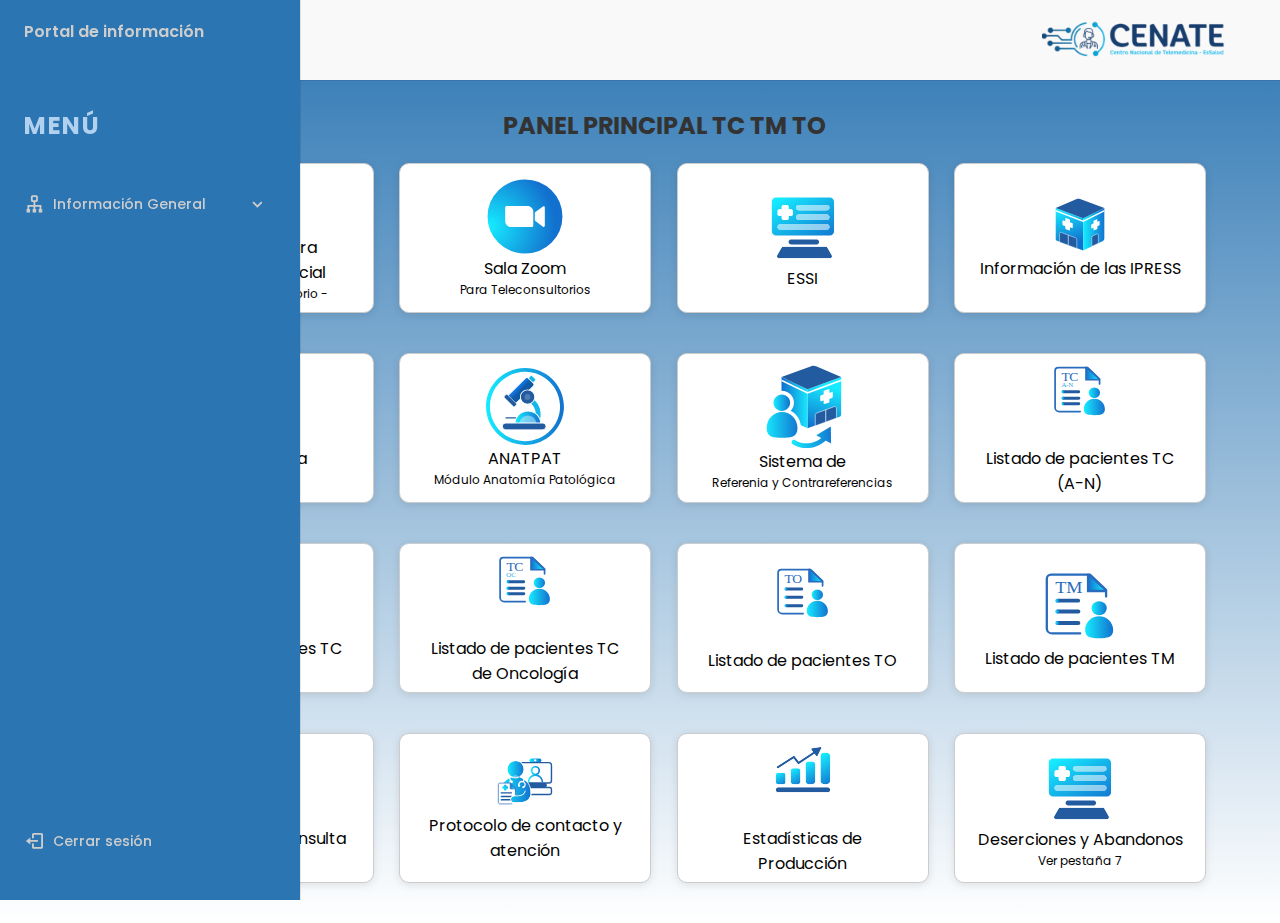
<file: index.html>
<html lang="es">
  <head>
    <meta charset="UTF-8" />
    <meta http-equiv="X-UA-Compatible" content="IE=edge" />
    <meta name="viewport" content="width=device-width, initial-scale=1.0" />
    <title>Portal Web CENATE</title>
    <link rel="stylesheet" href="./assets/styles/style.css" />
    <link
      rel="stylesheet"
      href="https://cdn.jsdelivr.net/npm/boxicons@latest/css/boxicons.min.css"
    />

    <meta name="description" content="Descripción de la página para SEO" />
    <meta property="og:title" content="Título para redes sociales" />
    <meta property="og:description" content="Descripción para redes sociales" />
    <meta property="og:image" content="URL de la imagen para redes sociales" />
  </head>
  <body>
    <!--HEADER-->
    <header class="header">
      <div class="header__container">
        <img
          src="./assets/img/Web Development Logo.png"
          class="header__img__rectangle"
        />
        <div class="header__toggle">
          <i class="bx bx-menu" id="header-toggle"></i>
        </div>
      </div>
    </header>
    <!--NAV-->
    <div class="nav" id="navbar">
      <nav class="nav__container">
        <div>
          <a href="#" class="nav__link nav__logo">
            <span class="nav__logo-name"> Portal de información </span>
          </a>
          <div class="nav__list">
            <!-- PERFIL DE USUARIO QUE POR AHORA NO SE USARÁ
            <div class="nav__items">
              <h1 class="nav__subtitle">Profile</h1>
              <a href="#" class="nav__link active">
                <i class="bx bx-home nav__icon"></i>
                <span class="nav__name">Inicio</span>
              </a>
              <div class="nav__dropdown">
                <a href="#" class="nav__link">
                  <i class="bx bx-user nav__icon"></i>
                  <span class="nav__name">Perfil</span>
                  <i
                    class="bx bx-chevron-down nav__icon nav__dropdown-icon"
                  ></i>
                </a>
                <div class="nav__dropdown-collapse">
                  <div class="nav__dropdown-content">
                    <a href="#" class="nav__dropdown-item">Contraseñas</a>
                    <a href="#" class="nav__dropdown-item">Correo</a>
                    <a href="#" class="nav__dropdown-item">Cuentas</a>
                  </div>
                </div>
              </div>
              <a href="#" class="nav__link">
                <i class="bx bx-mail-send nav__icon"></i>
                <span class="nav__name">Correos</span>
              </a>
            </div>

      -->

            <div class="nav__items">
              <h3 class="nav__subtitle_menu">Menú</h3>

              <div class="nav__dropdown">
                <a href="#main-content" class="nav__link">
                  <!--Por defecto cuando se pulsa sobre Informacion General mostrar la pagina de Panel Principal TC TM y TO, por ahora estara asi luego se cambiara-->

                  <i class="bx bx-sitemap nav__icon"></i>
                  <span class="nav__name">Información General</span>
                  <i
                    class="bx bx-chevron-down nav__icon nav__dropdown-icon"
                  ></i>
                </a>
                <div class="nav__dropdown-collapse">
                  <div class="nav__dropdown-content">
                    <a href="#main-content" class="nav__dropdown-item"
                      >Panel Principal TC TM TO</a
                    >
                    <a href="#librarytad-content" class="nav__dropdown-item"
                      >Panel Principal TAD</a
                    >

                    <a href="teledot.html" class="nav__dropdown-item" id="teledot-link">
                      Teledot
                    </a>
                    
                    <script>
                      document.getElementById('teledot-link').addEventListener('click', function(event) {
                        event.preventDefault();  // Prevenir la acción por defecto
                        window.open('teledot.html', '_blank');  // Abrir la página en una nueva pestaña
                      });
                    </script>
                    

                    <div class="nav__dropdown-item dropdown1">
                      <span class="dropdown-toggle dropdown-toggle1"
                        >Biblioteca Médica</span
                      >
                      <ul class="sub-menu sub-menu1">
                        <li>
                          <a href="#subsection1" class="nav__dropdown-item1"
                            >Recursos en Medicina</a
                          >
                        </li>

                        <li>
                          <a href="#subsection2" class="nav__dropdown-item1"
                            >Promoción de una buena prescripción</a
                          >
                        </li>

                        <li>
                          <a href="#subsection3" class="nav__dropdown-item1"
                            >Endocrinología</a
                          >
                        </li>

                        <li>
                          <a href="#subsection4" class="nav__dropdown-item1"
                            >Reumatología</a
                          >
                        </li>

                        <li>
                          <a href="#subsection5" class="nav__dropdown-item1"
                            >Urología</a
                          >
                        </li>

                        <li>
                          <a href="#subsection6" class="nav__dropdown-item1"
                            >Cardiología</a
                          >
                        </li>
                      </ul>
                    </div>

                    <div class="nav__dropdown-item dropdown2">
                      <span class="dropdown-toggle dropdown-toggle2"
                        >Leyes y Normas</span
                      >
                      <ul class="sub-menu sub-menu2">
                        <li>
                          <a href="#subsection7" class="nav__dropdown-item2"
                            >Leyes</a
                          >
                        </li>

                        <li>
                          <a href="#subsection8" class="nav__dropdown-item2"
                            >Normas MINSA</a
                          >
                        </li>

                        <li>
                          <a href="#subsection9" class="nav__dropdown-item2"
                            >Normas EsSalud</a
                          >
                        </li>
                      </ul>
                    </div>


                  </div>
                </div>
              </div>

              <!-- PERFIL DE MENUS QUE POR AHORA NO SE USARÁ
              <a href="#" class="nav__link">
                <i class="bx bx-analyse nav__icon"></i>
                <span class="nav__name">Estadística</span>
              </a>
              <a href="#" class="nav__link">
                <i class="bx bx-heart nav__icon"></i>
                <span class="nav__name">Indicadores</span>
              </a>

              <a href="#" class="nav__link">
                <i class="bx bx-briefcase nav__icon"></i>
                <span class="nav__name">Normas legales</span>
              </a>

              <a href="#" class="nav__link">
                <i class="bx bx-star nav__icon"></i>
                <span class="nav__name">Mapa de procesos</span>
              </a>
              <a href="#" class="nav__link">
                <i class="bx bx-sitemap nav__icon"></i>
                <span class="nav__name">Organigrama</span>
              </a>
              <a href="#" class="nav__link">
                <i class="bx bx-user nav__icon"></i>
                <span class="nav__name">Directorio de personal</span>
              </a>
              <a href="#" class="nav__link">
                <i class="bx bx-analyse nav__icon"></i>
                <span class="nav__name">Reuniones</span>
              </a>

 -->
            </div>
          </div>
        </div>
        <a href="#" class="nav__link nav__logout">
          <i class="bx bx-log-out nav__icon"></i>
          <span class="nav__name">Cerrar sesión</span>
        </a>
      </nav>
    </div>

    <!--CONTENIDO-->
  <!--SECTION 1-->
    <main>
      <div class="main-panel" id="main-content">
        <h1 class="main-panel__title">PANEL PRINCIPAL TC TM TO</h1>
        <div class="main-panel__content">
          <div
            class="card"
            onclick="window.open('https://docs.google.com/spreadsheets/d/12snfDNG_zV4ThfDI2NDcW_paIi86cLJb1OQ1AJYuFpY/edit?gid=1261864205#gid=1261864205', '_blank');"
          >
            <img
              src="./assets/img/Iconos_Informacion para personal asistencial.svg"
              alt="Speech Atención "
              class="card-img"
              style="width: 80px; height: auto"
            />
            <span>Información para personal asistencial</span>
            <span style="font-size: 12px"
              >Horario - Teleconsultorio - Ubicación</span
            >
          </div>


          <div
          class="card"
          onclick="window.open('https://us02web.zoom.us/j/81483580541?pwd=9JHZ44eQKPv11MuTATtuyw9jDf9uJ7.1', '_blank');"
        >
          <img
            src="./assets/img/Zoom.svg"
            alt="Speech Atención "
            class="card-img"
            style="width: 80px; height: auto"
          />
          <span>Sala Zoom</span>
          <span style="font-size: 12px"
            >Para Teleconsultorios</span
          >
           <!-- Indicador de nuevo 
             <span class="new-badge">Nuevo</span> -->
          </div>

          <div
            class="card"
            onclick="window.open('http://10.56.1.158/sgss/servlet/hmain', '_blank');"
          >
            <img
              src="./assets/img/Iconos_ESSI.svg"
              alt="Speech Atención "
              class="card-img"
              style="width: 80px; height: auto"
            />
            <span>ESSI</span>
          </div>
          <div
            class="card"
            onclick="window.open('https://docs.google.com/spreadsheets/d/1xYQfmu70tIV5QhhDEPDs26nC8GSRW6H9sPsgXMS6pW8/edit?usp=sharing', '_blank');"
          >
            <img
              src="./assets/img/Iconos_Informacion de las IPRESS.svg"
              alt="Lineamientos Básicos"
              class="card-img"
              style="width: 60px; height: auto"
            />
            <span>Información de las IPRESS</span>
          </div>

          <div
            class="card"
            onclick="window.open('http://10.0.89.139:8089/telemedicina/', '_blank');"
          >
            <img
              src="./assets/img/Iconos_Mesa de ayuda.svg"
              alt="Mesa de Ayuda"
              class="card-img"
              style="width: 60px; height: auto"
            />
            <span>Mesa de Ayuda</span>
          </div>

          <div
          class="card"
          onclick="window.open('http://anatpat.essalud/ANATPAT/', '_blank');"
        >
          <img
            src="./assets/img/Anatomia patologica.svg"
            alt="Speech Atención "
            class="card-img"
            style="width: 80px; height: auto"
          />
          <span>ANATPAT</span>
          <span style="font-size: 12px"
            >Módulo Anatomía Patológica</span
          >
           <!-- Indicador de nuevo 
             <span class="new-badge">Nuevo</span> -->
          </div>

          <div
          class="card"
          onclick="window.open('http://oasprod.essalud.gob.pe:7777/Referencia/servlet/Index', '_blank');"
        >
          <img
            src="./assets/img/Referencia.svg"
            alt="Speech Atención "
            class="card-img"
            style="width: 80px; height: auto"
          />
          <span>Sistema de </span>
          <span style="font-size: 12px"
            >Referenia y Contrareferencias</span
          >
           <!-- Indicador de nuevo 
             <span class="new-badge">Nuevo</span> -->
          </div>

          <div
            class="card"
            onclick="window.open('https://docs.google.com/spreadsheets/d/1FQPw2nPaRM74CXLOZ1nvFQR08qXQS8rwccPIRlHPCZ4/edit?gid=1416608776#gid=1416608776', '_blank');"
          >
            <img
              src="./assets/img/Iconos_listado de pacientes TC A-N.svg"
              alt="Speech Atención "
              class="card-img"
              style="width: 60px; height: auto"
            />
            <span
              ><br />
              Listado de pacientes TC (A-N)</span
            >
          </div>

          <div
            class="card"
            onclick="window.open('https://docs.google.com/spreadsheets/d/1xB78sklAHAC1wi0-0F5v9xnIBVAUxfdjaHPzEV-anEE/edit?gid=2014624632#gid=2014624632', '_blank');"
          >
            <img
              src="./assets/img/Iconos_listado de pacientes TC O-Z.svg"
              alt="Speech Atención "
              class="card-img"
              style="width: 60px; height: auto"
            />
            <span
              ><br />
              Listado de pacientes TC (O-Z)</span
            >
          </div>

          <div
            class="card"
            onclick="window.open('https://docs.google.com/spreadsheets/d/1T-i46PdoDImBYTev5C9Lbg2M8T-D-Hkw0fVaOXH-3oI/edit?pli=1&gid=1004858258#gid=1004858258', '_blank');"
          >
            <img
              src="./assets/img/Iconos_listado de pacientes TC de Oncolog¡a.svg"
              alt="Speech Atención "
              class="card-img"
              style="width: 60px; height: auto"
            />
            <span
              ><br />
              Listado de pacientes TC de Oncología</span
            >
          </div>

          <div
            class="card"
            onclick="window.open('https://docs.google.com/spreadsheets/d/1kxaynWjZ8sqWDEhYTsn4G054AA3pX2-gkg-EY8MljS0/edit?gid=814128024#gid=814128024', '_blank');"
          >
            <img
              src="./assets/img/Iconos_listado de pacientes TO.svg"
              alt="Speech Atención "
              class="card-img"
              style="width: 60px; height: auto"
            />
            <span
              ><br />
              Listado de pacientes TO</span
            >
          </div>

          <div
            class="card"
            onclick="window.open('https://docs.google.com/spreadsheets/d/1NPti10knKUkohXwIJVTTE8OV3xQK6Zeh-cj2yBTN200/edit?gid=633431742#gid=633431742', '_blank');"
          >
            <img
              src="./assets/img/Iconos_listado de pacientes TM.svg"
              alt="Speech Atención "
              class="card-img"
              style="width: 80px; height: auto"
            />
            <span>Listado de pacientes TM</span>
          
          </div>

          <div
            class="card"
            onclick="window.open('https://docs.google.com/spreadsheets/d/1MZwCPfmuW_-f0FHEaOKwdfwYwxz57WxjMz2dnYnmqno/edit?usp=sharing', '_blank');"
          >
            <img
              src="./assets/img/Iconos_Imagenes - teleconsulta.svg"
              alt="Imagenes - Teleconsulta"
              class="card-img"
              style="width: 60px; height: auto"
            />
            <span>Imagenes - Teleconsulta</span>
          </div>

          <!-- 
            <div class="card" onclick="window.location.href='#';">
              <img src="./assets/img/icon-Teleconsultoria.png" alt="Teleconsulta" class="card-img">
                <span>Teleconsultoria</span>
            </div>
            
        <div class="flex-break"></div>

        
        -->

          <div
            class="card"
            onclick="window.open('https://docs.google.com/spreadsheets/d/1G62LZNvjvhtODJfzvve4kP6ulwiQAORI/edit?usp=sharing&ouid=100131508450278586704&rtpof=true&sd=true', '_blank');"
          >
            <img
              src="./assets/img/Iconos_Protocolo de contacto y atencion.svg"
              alt="Imagenes - Teleconsulta"
              class="card-img"
              style="width: 60px; height: auto"
            />
            <span>Protocolo de contacto y atención</span>
          </div>


          <!--
          onclick="window.open('https://app.powerbi.com/view?r=eyJrIjoiM2QyNmNhODItNjc0Ny00MmFmLWE0YjMtOGQyOTEzMjMyZjE2IiwidCI6IjM0ZjMyNDE5LTFjMDUtNDc1Ni04OTZlLTQ1ZDYzMzcyNjU5YiIsImMiOjR9', '_blank');"
          -->

          <div
            class="card"

            onclick="window.open('https://app.powerbi.com/view?r=eyJrIjoiODA1OTUyOGItMTE4Zi00MTdiLWI4MjItMzlmYmY0OThhOGNhIiwidCI6IjM0ZjMyNDE5LTFjMDUtNDc1Ni04OTZlLTQ1ZDYzMzcyNjU5YiIsImMiOjR9', '_blank');"
            >
            <img
              src="./assets/img/Iconos_Estadisticas de produccion.svg"
              alt="Speech Atención "
              class="card-img"
              style="width: 60px; height: auto"
            />
            <span
              ><br />
              Estadísticas de Producción</span
            >




             <!-- Indicador de nuevo -->
             <span class="new-badge">Nuevo</span> 
          </div>

           <!-- Estadísticas de Abandonos -->
           <div
           class="card"
           onclick="window.open('https://app.powerbi.com/view?r=eyJrIjoiZjliMGM4NWYtMmYwOS00NjQ3LWFlNDctMDdhMGVjZDc4YjVlIiwidCI6IjM0ZjMyNDE5LTFjMDUtNDc1Ni04OTZlLTQ1ZDYzMzcyNjU5YiIsImMiOjR9', '_blank');"
         >
           <img
             src="./assets/img/Iconos_ESSI.svg"
             alt="Speech Atención "
             class="card-img"
             style="width: 80px; height: auto"
           />
           <span>Deserciones y Abandonos</span>
           <span style="font-size: 12px">Ver pestaña 7</span>
           <!-- Indicador de nuevo -->
           <span class="new-badge">Nuevo</span>
         </div>
         

        </div>

        
      </div>
  <!--SECTION 2-->
      <div class="main-panel" id="librarytad-content" style="display: none">
        <h1 class="main-panel__title">PANEL PRINCIPAL TAD</h1>
        <div class="main-panel__content">
          <!-- Aquí van los botones de la biblioteca -->

          <div
            class="card"
            onclick="window.open('https://docs.google.com/spreadsheets/d/12snfDNG_zV4ThfDI2NDcW_paIi86cLJb1OQ1AJYuFpY/edit?gid=793847780#gid=793847780', '_blank');"
          >
            <img
              src="./assets/img/Iconos_ESSI.svg"
              alt="Speech Atención "
              class="card-img"
              style="width: 80px; height: auto"
            />
            <span>Información para personal asistencial</span>
            <span style="font-size: 12px"
              >Horario - Teleconsultorio - Ubicación</span
            >
          </div>

          <div
            class="card"
            onclick="window.open('http://10.56.1.158/sgss/servlet/hmain', '_blank');"
          >
            <img
              src="./assets/img/Iconos_ESSI.svg"
              alt="Speech Atención "
              class="card-img"
              style="width: 80px; height: auto"
            />
            <span>ESSI</span>
          </div>

          <div
            class="card"
            onclick="window.open('http://172.20.0.118:8080/distribucion/', '_blank');"
          >
            <img
              src="./assets/img/Iconos_ESSI.svg"
              alt="Speech Atención "
              class="card-img"
              style="width: 80px; height: auto"
            />
            <span>Sistema de Distribución</span>
          </div>

          <div
            class="card"
            onclick="window.open('http://10.0.89.139:8089/telemedicina/CENATE/pacs', '_blank');"
          >
            <img
              src="./assets/img/Iconos_ESSI.svg"
              alt="Speech Atención "
              class="card-img"
              style="width: 80px; height: auto"
            />
            <span>PACS</span>
          </div>

          <div
            class="card"
            onclick="window.open('http://10.56.1.158/sgss/servlet/hmain', '_blank');"
          >
            <img
              src="./assets/img/Iconos_ESSI.svg"
              alt="Speech Atención "
              class="card-img"
              style="width: 80px; height: auto"
            />
            <span>Protocolo Contacto y Atención</span>
          </div>

          <div
            class="card"
            onclick="window.open('https://app.powerbi.com/view?r=eyJrIjoiMDViMzhmMmEtYTM1Yy00OTJlLTgzMjAtMTFkZmM2NzEyZjVjIiwidCI6IjM0ZjMyNDE5LTFjMDUtNDc1Ni04OTZlLTQ1ZDYzMzcyNjU5YiIsImMiOjR9', '_blank');"
          >
            <img
              src="./assets/img/Iconos_Estadisticas de produccion.svg"
              alt="Speech Atención "
              class="card-img"
              style="width: 60px; height: auto"
            />
            <span
              ><br />
              Estadísticas de Producción</span
            >
          </div>
        </div>
      </div>

  <!--SECTION 3-->
      <div class="main-panel" id="subsection1" style="display: none">
        <h1 class="main-panel__title">Recursos en Medicina</h1>
        <div class="main-panel__content">
          <div
            class="card"
            onclick="window.open('https://medlineplus.gov', '_blank');"
          >
            <img
              src="./assets/img/m_logo_primary_25.png"
              alt="Speech Atención "
              class="card-img"
              style="width: 200px; height: auto"
            />
          </div>

          <div
            class="card"
            onclick="window.open('https://www.nih.gov/', '_blank');"
          >
            <img
              src="./assets/img/nih-logo-color.png"
              alt="Speech Atención "
              class="card-img"
              style="width: 250px; height: auto"
            />
          </div>

          <div
            class="card"
            onclick="window.open('https://www.cochranelibrary.com/', '_blank');"
          >
            <img
              src="./assets/img/Cochrane.webp"
              alt="Speech Atención "
              class="card-img"
              style="width: 150px; height: auto"
            />
          </div>

          <div
            class="card"
            onclick="window.open('https://cdc.gov/index.html', '_blank');"
          >
            <img
              src="./assets/img/CDC2.png"
              alt="Speech Atención "
              class="card-img"
              style="width: 260px; height: auto"
            />
          </div>

          <div
          class="card"
          onclick="window.open('https://ietsi.essalud.gob.pe/gpc-guias-de-practica-clinica/', '_blank');"
        >
          <img
            src="./assets/img/ietsi.png"
            alt="Speech Atención "
            class="card-img"
            style="width: 200px; height: auto"
          />
             <!-- Indicador de nuevo -->
             <span class="new-badge">Nuevo</span>
        </div>


        </div>
      </div>

      <!--SUBSECTION 2-->
      <div class="main-panel" id="subsection2" style="display: none">
        <h1 class="main-panel__title">Promoción de una buena prescripción</h1>
        <div class="main-panel__content">
          <div
            class="card"
            onclick="window.open('https://cdn.www.gob.pe/uploads/document/file/2906846/Ley%2029459.pdf?v=1647256236 ', '_blank');"
          >
            <img
              src="./assets/img/pdf.png"
              alt="Speech Atención "
              class="card-img"
              style="width: 50px; height: auto"
            />
            <span style="font-size: 13px"
              ><br />
              Ley N.° 29459 <br />
              Ley de los productos farmacéuticos, dispositivos médicos y
              productos sanitarios
            </span>
          </div>

          <div
            class="card"
            onclick="window.open('https://cdn.www.gob.pe/uploads/document/file/787932/RM_N_351-2020-MINSA_ADJ_DIRECTIVA_SANITARIA_N_105-MINSA-2020-DIGEMID.pdf?v=1591323070 ', '_blank');"
          >
            <img
              src="./assets/img/pdf.png"
              alt="Speech Atención "
              class="card-img"
              style="width: 50px; height: auto"
            />
            <span style="font-size: 13px"
              ><br />
              RM 351-2020-MINSA(Disposiciones y medidas para atención oportuna y
              segura con MED, PF y DM)
            </span>
          </div>

          <div
            class="card"
            onclick="window.open('https://www3.paho.org/hq/dmdocuments/2011/Seleccion-de-Medicamentos-Esenciales.pdf ', '_blank');"
          >
            <img
              src="./assets/img/pdf.png"
              alt="Speech Atención "
              class="card-img"
              style="width: 50px; height: auto"
            />
            <span style="font-size: 12px"
              ><br />
              Selección de Medicamentos Esenciales. Es una publicación de
              DIGEMID con OPS. Apartados 7, 8 y 9
            </span>
          </div>

          <div
            class="card"
            onclick="window.open('https://www.paho.org/es/documentos/guia-para-buena-prescripcion ', '_blank');"
          >
            <img
              src="./assets/img/pdf.png"
              alt="Speech Atención "
              class="card-img"
              style="width: 60px; height: auto"
            />
            <span style="font-size: 13px"
              ><br />
              Guía de la Buena Prescripción (Publicación de la OMS)
            </span>
          </div>

          <div
            class="card"
            onclick="window.open('https://cdn.www.gob.pe/uploads/document/file/391285/Manual_de_buenas_pr%C3%A1cticas_de_prescripci%C3%B3n20191017-26355-1b4weok.pdf?v=1571312504 ', '_blank');"
          >
            <img
              src="./assets/img/pdf.png"
              alt="Speech Atención "
              class="card-img"
              style="width: 50px; height: auto"
            />
            <span style="font-size: 13px"
              ><br />
              Manual de Buenas Prácticas de Prescripción
            </span>
          </div>
        </div>
      </div>

      <!--SUBSECTION 3-->
      <div class="main-panel" id="subsection3" style="display: none">
        <h1 class="main-panel__title">Endocrinología</h1>
        <div class="main-panel__content">
          <div
            class="card"
            onclick="window.open('https://bvs.minsa.gob.pe/local/MINSA/3466.pdf', '_blank');"
          >
            <img
              src="./assets/img/pdf.png"
              alt="Speech Atención "
              class="card-img"
              style="width: 50px; height: auto"
            />
            <span style="font-size: 13px"
              ><br />
              Guía de práctica clínica para el diagnóstico, tratamiento y
              control de la diabetes mellitus tipo 2 en el primer nivel de
              atención
            </span>
          </div>

          <div
            class="card"
            onclick="window.open('https://bvs.minsa.gob.pe/local/fi-admin/RM-115-2024-MINSA.pdf', '_blank');"
          >
            <img
              src="./assets/img/pdf.png"
              alt="Speech Atención "
              class="card-img"
              style="width: 50px; height: auto"
            />
            <span style="font-size: 13px"
              ><br />
              Guía de práctica clínica para el diagnóstico y tratamiento de la
              diabetes mellitus tipo 1 en niños, adolescentes adultos
            </span>
          </div>

          <div
            class="card"
            onclick="window.open('https://www.liebertpub.com/doi/pdfplus/10.1089/thy.2016.0229', '_blank');"
          >
            <img
              src="./assets/img/pdf.png"
              alt="Speech Atención "
              class="card-img"
              style="width: 50px; height: auto"
            />
            <span style="font-size: 13px"
              ><br />
              Guidelines for Diagnosis and Management of Hyperthyroidism and
              other causes of Thyrotoxicosis. American Thyroid Association
              (2016)
            </span>
          </div>

          <div
            class="card"
            onclick="window.open('https://www.liebertpub.com/doi/pdfplus/10.1089/thy.2015.0020', '_blank');"
          >
            <img
              src="./assets/img/pdf.png"
              alt="Speech Atención "
              class="card-img"
              style="width: 60px; height: auto"
            />
            <span style="font-size: 13px"
              ><br />
              Management Guidelines for Adult Patients with Thyroid Nodules and
              Differentiated Thyroid Cancer, American Thyroid Association (2015)
            </span>
          </div>

          <div
            class="card"
            onclick="window.open('https://www.liebertpub.com/doi/pdfplus/10.1089/thy.2016.0457', '_blank');"
          >
            <img
              src="./assets/img/pdf.png"
              alt="Speech Atención "
              class="card-img"
              style="width: 50px; height: auto"
            />
            <span style="font-size: 13px"
              ><br />
              Guidelines of the American Thyroid Association for the Diagnosis
              and Management of Thyroid Disease during Pregnancy and the
              Postpartum, American Thyroid Association (2017)
            </span>
          </div>

          <div
            class="card"
            onclick="window.open('https://gpc-peru.com/gpcmqo', '_blank');"
          >
            <img
              src="./assets/img/pdf.png"
              alt="Speech Atención "
              class="card-img"
              style="width: 60px; height: auto"
            />
            <span style="font-size: 13px"
              ><br />
              Guía práctica clínica: Para el manejo quirúrgico de la obesidad en
              adultos
            </span>
          </div>

          <div
            class="card"
            onclick="window.open('https://www.saedyn.es/wp-content/uploads/2024/02/Lipid-Management-in-Patients-with-Endocrine-Disorders-An-Endocrine-Society-Clinical-Practice-Guideline.pdf', '_blank');"
          >
            <img
              src="./assets/img/pdf.png"
              alt="Speech Atención "
              class="card-img"
              style="width: 60px; height: auto"
            />
            <span style="font-size: 13px"
              ><br />
              Lipid Management in Patients with Endocrine Disorders (2020)
            </span>
          </div>

          <div
            class="card"
            onclick="window.open('https://www.saedyn.es/wp-content/uploads/2024/02/Evaluation-and-Treatment-of-Hirsutism-in-Premenopausal-Women.-An-Endocrine-Society-Clinical-Practice-Guideline.pdf', '_blank');"
          >
            <img
              src="./assets/img/pdf.png"
              alt="Speech Atención "
              class="card-img"
              style="width: 50px; height: auto"
            />
            <span style="font-size: 13px"
              ><br />
              Evaluation and Treatment of Hirsutism in Premenopausal Women: An
              Endocrine Society Clinical Practice Guideline (2018)
            </span>
          </div>

          <div
            class="card"
            onclick="window.open('https://www.saedyn.es/wp-content/uploads/2024/02/Recommendations-From-the-2023-International-Evidence-based-Guideline-for-the-Assessment-and-Management-of-Polycystic-Ovary-Syndrome.pdf', '_blank');"
          >
            <img
              src="./assets/img/pdf.png"
              alt="Speech Atención "
              class="card-img"
              style="width: 50px; height: auto"
            />
            <span style="font-size: 13px"
              ><br />
              Recommendations from the 2023 international evidence-based
              guideline for the assessment and management of polycystic ovary
              syndrome (2023)
            </span>
          </div>
        </div>
      </div>

      <!--SUBSECTION 4-->
      <div class="main-panel" id="subsection4" style="display: none">
        <h1 class="main-panel__title">Reumatología</h1>
        <div class="main-panel__content">
          <div
            class="card"
            onclick="window.open('https://ietsi.essalud.gob.pe/wp-content/uploads/2018/06/GPC-OA_Version-extensa.pdf', '_blank');"
          >
            <img
              src="./assets/img/pdf.png"
              alt="Speech Atención "
              class="card-img"
              style="width: 60px; height: auto"
            />
            <span style="font-size: 10px"
              ><br />
              Guía de práctica clínica para el diagnóstico y manejo de pacientes
              con osteoartritis versión extensa
            </span>
          </div>

          <div
            class="card"
            onclick="window.open('https://www.essalud.gob.pe/ietsi/pdfs/guias/GPC_Osteoartritis_v_corta.pdf ', '_blank');"
          >
            <img
              src="./assets/img/pdf.png"
              alt="Speech Atención "
              class="card-img"
              style="width: 60px; height: auto"
            />
            <span style="font-size: 10px"
              ><br />
              Guía de práctica clínica para el diagnóstico y manejo de pacientes
              con osteoartritis versión corta
            </span>
          </div>

          <div
            class="card"
            onclick="window.open('https://cdn.www.gob.pe/uploads/document/file/2661695/RD%20267-GPC%20DXyTTO%20OSTEOPOROSIS.pdf.pdf', '_blank');"
          >
            <img
              src="./assets/img/pdf.png"
              alt="Speech Atención "
              class="card-img"
              style="width: 60px; height: auto"
            />
            <span style="font-size: 10px"
              ><br />
              Guía de práctica clínica para el diagnóstico y tratamiento de
              osteoporosis
            </span>
          </div>

          <div
            class="card"
            onclick="window.open('https://ietsi.essalud.gob.pe/wp-content/uploads/2019/12/GPC-AR_V.-Ext-Anexos.pdf', '_blank');"
          >
            <img
              src="./assets/img/pdf.png"
              alt="Speech Atención "
              class="card-img"
              style="width: 60px; height: auto"
            />
            <span style="font-size: 10px"
              ><br />
              Guía de práctica clínica para el diagnóstico y manejo inicial de
              artritis reumatoide
            </span>
          </div>

          <div
            class="card"
            onclick="window.open('https://www.ser.es/wp-content/uploads/2020/07/Guia-de-Practica-Clinica-para-el-Manejo-de-Pacientes-con-Gota-1.pdf', '_blank');"
          >
            <img
              src="./assets/img/pdf.png"
              alt="Speech Atención "
              class="card-img"
              style="width: 60px; height: auto"
            />
            <span style="font-size: 10px"
              ><br />
              Guía de práctica clínica para el manejo de pacientes con gota
            </span>
          </div>
        </div>
      </div>

      <!--SUBSECTION 5-->
      <div class="main-panel" id="subsection5" style="display: none">
        <h1 class="main-panel__title">Urología</h1>
        <div class="main-panel__content">
          <div
            class="card"
            onclick="window.open('https://www.auanet.org/guidelines-and-quality/guidelines/benign-prostatic-hyperplasia-(bph)-guideline', '_blank');"
          >
            <img
              src="./assets/img/AUA.svg"
              alt="Speech Atención "
              class="card-img"
              style="width: 100px; height: auto"
            />
            <span style="font-size: 10px"
              ><br />
              Manejo de los síntomas del tracto urinario inferior atribuidos a
              la hiperplasia prostática benigna
            </span>
          </div>

          <div
            class="card"
            onclick="window.open('https://uroweb.org/guidelines/management-of-non-neurogenic-male-luts', '_blank');"
          >
            <img
              src="./assets/img/eau.svg"
              alt="Speech Atención "
              class="card-img"
              style="width: 100px; height: auto"
            />
            <span style="font-size: 10px"
              ><br />
              Guía para la evaluación de los síntomas no neurogénicos del tracto
              urinario inferior masculino, incluida la obstrucción prostática
              benigna
            </span>
          </div>

          <div
            class="card"
            onclick="window.open('https://www.nccn.org/guidelines/guidelines-detail?category=1&id=1459', '_blank');"
          >
            <img
              src="./assets/img/nccn.png"
              alt="Speech Atención "
              class="card-img"
              style="width: 180px; height: auto"
            />
            <span style="font-size: 10px"
              ><br />
              Guías de Práctica clínica y evidencia - Cáncer de Próstata
            </span>
          </div>

          <div
            class="card"
            onclick="window.open('https://ietsi.essalud.gob.pe/wp-content/uploads/2023/06/GPC-Cancer-Prostata-Metastasico-Version-anexos.pdf', '_blank');"
          >
            <img
              src="./assets/img/pdf.png"
              alt="Speech Atención "
              class="card-img"
              style="width: 60px; height: auto"
            />
            <span style="font-size: 10px"
              ><br />
              Guía de práctica clínica para el tratamiento del cáncer de
              prostata metastásico hormonosensible - IETSI
            </span>
          </div>

          <div
            class="card"
            onclick="window.open('https://uroweb.org/guidelines/urolithiasis/chapter/guidelines', '_blank');"
          >
            <img
              src="./assets/img/eau.svg"
              alt="Speech Atención "
              class="card-img"
              style="width: 100px; height: auto"
            />
            <span style="font-size: 10px"
              ><br />
              Litiasis renal - Asociación Europea de Urología
            </span>
          </div>

          <div
            class="card"
            onclick="window.open('https://www.auanet.org/documents/education/clinical-guidance/translated-guidelines/GUIAS%20DE%20MANEJO%20MEDICO%20DE%20LA%20LITIASIS.pdf', '_blank');"
          >
            <img
              src="./assets/img/pdf.png"
              alt="Speech Atención "
              class="card-img"
              style="width: 60px; height: auto"
            />
            <span style="font-size: 10px"
              ><br />
              Litiasis renal - Guía de la AUA (Confederación Americana de
              Urología)
            </span>
          </div>

          <div
            class="card"
            onclick="window.open('https://www.aeu.es/UserFiles/files/GuiaVejigaHiperactivaAEU.pdf', '_blank');"
          >
            <img
              src="./assets/img/pdf.png"
              alt="Speech Atención "
              class="card-img"
              style="width: 60px; height: auto"
            />
            <span style="font-size: 10px"
              ><br />
              Vejiga hiperactiva - Asociación Española de Urología
            </span>
          </div>

          <div
            class="card"
            onclick="window.open('https://caunet.org/news/disfuncion-erectila/', '_blank');"
          >
            <img
              src="./assets/img/dis-ere.png"
              alt="Speech Atención "
              class="card-img"
              style="width: 100px; height: auto"
            />
            <span style="font-size: 10px"
              ><br />
              Disfunción Eréctil - Guía de la Confederación Americana de
              Urología
            </span>
          </div>
        </div>
      </div>

      <!--SUBSECTION 6-->
         <div class="main-panel" id="subsection6" style="display: none">
          <h1 class="main-panel__title">Cardiología</h1>
          <div class="main-panel__content">
            <div
              class="card"
              onclick="window.open('https://doi.org/10.1093/eurheartj/ehae178', '_blank');"
            >
              <img
                src="./assets/img/pdf.png"
                alt="Speech Atención "
                class="card-img"
                style="width: 60px; height: auto"
              />
              <span style="font-size: 10px"
                ><br />
                Guía para el tratamiento de la presión arterial elevada y la hipertensión
              </span>
            </div>
  
            <div
              class="card"
              onclick="window.open('https://iris.who.int/bitstream/handle/10665/344424/9789240033986-eng.pdf ', '_blank');"
            >
              <img
                src="./assets/img/pdf.png"
                alt="Speech Atención "
                class="card-img"
                style="width: 60px; height: auto"
              />
              <span style="font-size: 10px"
                ><br />
                Guía para el tratamiento farmacológico de la hipertensión en adultos
              </span>
            </div>
  
            <div
              class="card"
              onclick="window.open('https://www.paho.org/es/temas/hipertension', '_blank');"
            >
              <img
                src="./assets/img/pdf.png"
                alt="Speech Atención "
                class="card-img"
                style="width: 60px; height: auto"
              />
              <span style="font-size: 10px"
                ><br />
                Hipertensión – HEARTS (OPS) 
              </span>
            </div>
  
            <div
              class="card"
              onclick="window.open('https://doi.org/10.1093/eurheartj/ehy339 ', '_blank');"
            >
              <img
                src="./assets/img/pdf.png"
                alt="Speech Atención "
                class="card-img"
                style="width: 60px; height: auto"
              />
              <span style="font-size: 10px"
                ><br />
                Guía para el manejo de la hipertensión arterial
              </span>
            </div>
  
            <div
              class="card"
              onclick="window.open('https://doi.org/10.1016/j.jacc.2021.07.053', '_blank');"
            >
              <img
                src="./assets/img/pdf.png"
                alt="Speech Atención "
                class="card-img"
                style="width: 60px; height: auto"
              />
              <span style="font-size: 10px"
                ><br />
                Guía para la evaluación y diagnóstico del dolor torácico
              </span>
            </div>
  
            <div
              class="card"
              onclick="window.open('https://doi.org/10.1177/2048872619885346', '_blank');"
            >
              <img
                src="./assets/img/pdf.png"
                alt="Speech Atención "
                class="card-img"
                style="width: 60px; height: auto"
              />
              <span style="font-size: 10px"
                ><br />
                Diagnóstico y estratificación de riesgo de pacientes con dolor torácico en el servicio de urgencias.
              </span>
            </div>
  
            <div
              class="card"
              onclick="window.open('https://doi.org/10.1093/eurheartj/ehab368', '_blank');"
            >
              <img
                src="./assets/img/pdf.png"
                alt="Speech Atención "
                class="card-img"
                style="width: 60px; height: auto"
              />
              <span style="font-size: 10px"
                ><br />
                Guía para el diagnóstico y tratamiento de la insuficiencia cardíaca aguda y crónica
              </span>
            </div>
  
            <div
              class="card"
              onclick="window.open('https://doi.org/10.1016/j.cardfail.2022.02.010', '_blank');"
            >
              <img
                src="./assets/img/pdf.png"
                alt="Speech Atención "
                class="card-img"
                style="width: 60px; height: auto"
              />
              <span style="font-size: 10px"
                ><br />
                Guía para el tratamiento de la insuficiencia cardíaca
              </span>
            </div>
          </div>
        </div>

  <!--SECTION 4-->
      <div class="main-panel" id="subsection7" style="display: none">
        <h1 class="main-panel__title">Leyes</h1>
        <div class="main-panel__content">
          <div
            class="card"
            onclick="window.open('https://cdn.www.gob.pe/uploads/document/file/284868/ley-general-de-salud.pdf?v=1572397294', '_blank');"
          >
            <img
              src="./assets/img/pdf.png"
              alt="Speech Atención "
              class="card-img"
              style="width: 50px; height: auto"
            />
            <span style="font-size: 13px"
              ><br />
              Ley N° 26842 - Ley General de Salud
            </span>
          </div>

          <div
            class="card"
            onclick="window.open('https://leyes.congreso.gob.pe/documentos/leyes/29414.pdf', '_blank');"
          >
            <img
              src="./assets/img/pdf.png"
              alt="Speech Atención "
              class="card-img"
              style="width: 50px; height: auto"
            />
            <span style="font-size: 13px"
              ><br />
              Ley N° 29414 - Ley que establece los Derechos de las Personas
              Usuarias de los Servicios de Salud - Consentimiento informado
            </span>
          </div>

          <div
            class="card"
            onclick="window.open('https://www.leyes.congreso.gob.pe/Documentos/ExpVirPal/Normas_Legales/29889-LEY.pdf', '_blank');"
          >
            <img
              src="./assets/img/pdf.png"
              alt="Speech Atención "
              class="card-img"
              style="width: 50px; height: auto"
            />
            <span style="font-size: 13px"
              ><br />
              Ley N.° 29889 Ley que modifica el Art 11 de la Ley General de
              Salud
            </span>
          </div>

          <div
            class="card"
            onclick="window.open('https://cdn.www.gob.pe/uploads/document/file/272360/Ley%20N%C2%BA%2029733.pdf.pdf?v=1618338779', '_blank');"
          >
            <img
              src="./assets/img/pdf.png"
              alt="Speech Atención "
              class="card-img"
              style="width: 60px; height: auto"
            />
            <span style="font-size: 13px"
              ><br />
              Ley N.° 29733 - Ley de Protección de Datos Personales
            </span>
          </div>

          <div
            class="card"
            onclick="window.open('https://cdn.www.gob.pe/uploads/document/file/193756/Ley%20N%C2%BA%2030421.pdf.pdf?v=1606248451', '_blank');"
          >
            <img
              src="./assets/img/pdf.png"
              alt="Speech Atención "
              class="card-img"
              style="width: 50px; height: auto"
            />
            <span style="font-size: 13px"
              ><br />
              Ley N.° 30421 - Ley Marco de Telesalud
            </span>
          </div>

          <div
            class="card"
            onclick="window.open('https://bvs.minsa.gob.pe/local/MINSA/5418.pdf', '_blank');"
          >
            <img
              src="./assets/img/pdf.png"
              alt="Speech Atención "
              class="card-img"
              style="width: 60px; height: auto"
            />
            <span style="font-size: 13px"
              ><br />
              DS 003-2019 SA Reglamento de la Ley N° 30421, Ley Marco de
              Telesalud
            </span>
          </div>

          <div
            class="card"
            onclick="window.open('https://busquedas.elperuano.pe/dispositivo/NL/2288658-1', '_blank');"
          >
            <img
              src="./assets/img/pdf.png"
              alt="Speech Atención "
              class="card-img"
              style="width: 60px; height: auto"
            />
            <span style="font-size: 13px"
              ><br />
              Decreto Supremo N° 006-2024-PRODUCE - Aprueba la Política Nacional
              para la Calidad al 2030
            </span>
          </div>
        </div>
      </div>

      <!--SUBSECTION 1-->
      <div class="main-panel" id="subsection8" style="display: none">
        <h1 class="main-panel__title">Normas MINSA</h1>
        <div class="main-panel__content">
          <div
            class="card"
            onclick="window.open('https://docs.bvsalud.org/biblioref/2019/02/969231/rm_214-2018_minsa.pdf', '_blank');"
          >
            <img
              src="./assets/img/pdf.png"
              alt="Speech Atención "
              class="card-img"
              style="width: 50px; height: auto"
            />
            <span style="font-size: 13px"
              ><br />
              Norma Técnica de Salud para la Gestión de la Historia Clínica
            </span>
          </div>

          <div
            class="card"
            onclick="window.open('https://cdn.www.gob.pe/uploads/document/file/342325/Norma_t%C3%A9cnica_de_salud_de_auditor%C3%ADa_de_la_calidad_de_la_atenci%C3%B3n_en_salud_20190716-19467-c34c2y.pdf?v=1563295756', '_blank');"
          >
            <img
              src="./assets/img/pdf.png"
              alt="Speech Atención "
              class="card-img"
              style="width: 50px; height: auto"
            />
            <span style="font-size: 13px"
              ><br />
              NTS N 029-MINSA/DIGEPRES-V.O2. NORMA TÉCNICA DE SALUD. DE
              AUDITORÍA DE LA CALIDAD. DE LA ATENCIÓN EN SALUD
            </span>
          </div>
        </div>
      </div>

      <!--SUBSECTION 2-->
      <div class="main-panel" id="subsection9" style="display: none">
        <h1 class="main-panel__title">Normas EsSalud</h1>
        <div class="main-panel__content">
          <div
            class="card"
            onclick="window.open('https://www.essalud.gob.pe/transparencia/pdf/informacion/RGG_0225_GG_ESSALUD_2020.pdf', '_blank');"
          >
            <img
              src="./assets/img/pdf.png"
              alt="Speech Atención "
              class="card-img"
              style="width: 50px; height: auto"
            />
            <span style="font-size: 13px"
              ><br />
              RGG 225 GG ESSALUD 2020 Procedimiento para la auditoria de calidad
              de las prestaciones de Salud en EsSalud
            </span>
          </div>

          <div
            class="card"
            onclick="window.open('https://www.essalud.gob.pe/wp-content/uploads/RGG_1629_GG_ESSALUD_2021.pdf', '_blank');"
          >
            <img
              src="./assets/img/pdf.png"
              alt="Speech Atención "
              class="card-img"
              style="width: 50px; height: auto"
            />
            <span style="font-size: 13px"
              ><br />
              RGG_1629_GG_ESSALUD_2021 Programación de actividades de Telesalud
              en las IPRESS de EsSalud
            </span>
          </div>
        </div>
      </div>
    </main>

    <script src="./script.js"></script>
  </body>
</html>
</file>
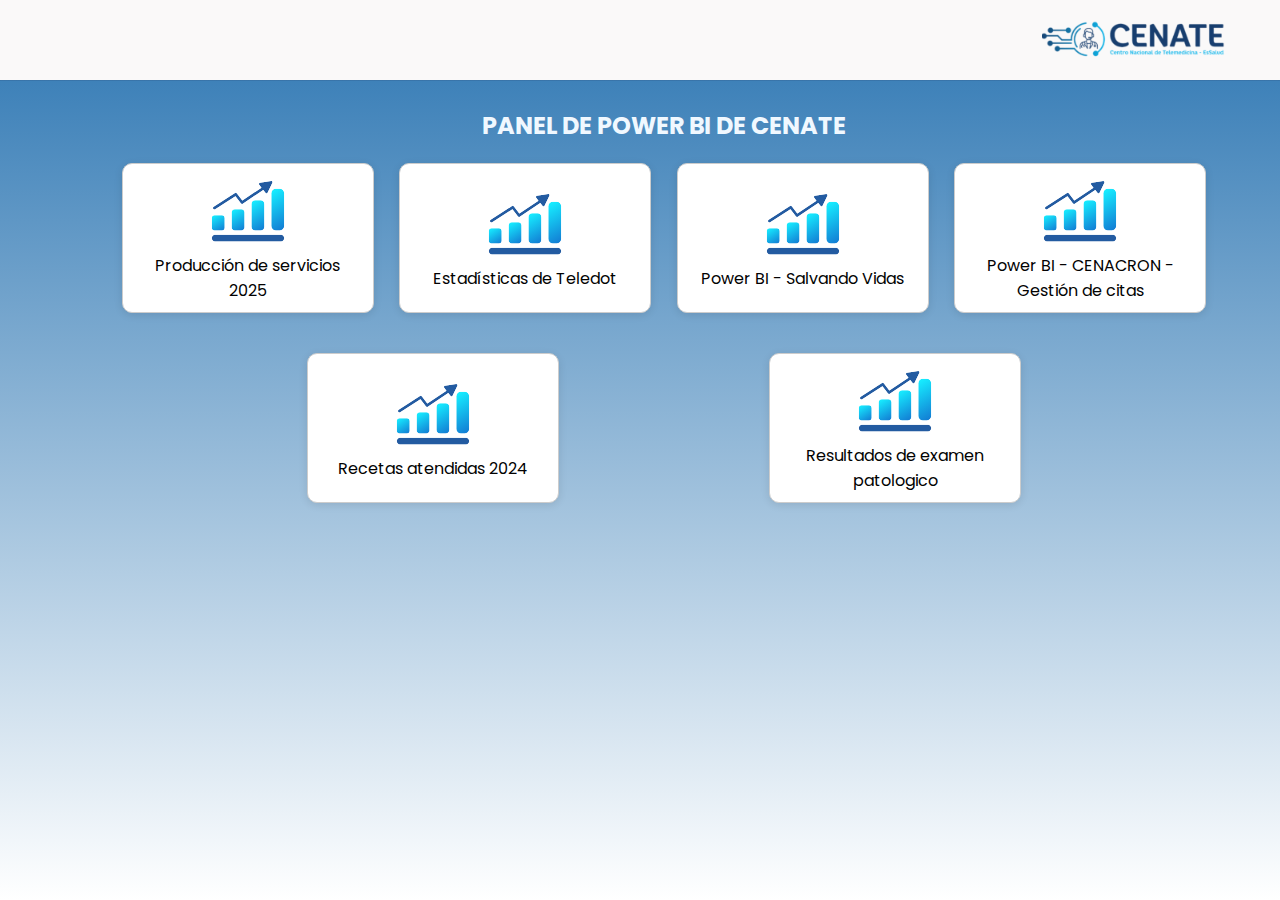
<file: powerbi_cen.html>
<html lang="es">
  <head>
    <meta charset="UTF-8" />
    <meta http-equiv="X-UA-Compatible" content="IE=edge" />
    <meta name="viewport" content="width=device-width, initial-scale=1.0" />
    <title>Portal Web CENATE</title>
    <link rel="stylesheet" href="./assets/styles/style.css" />
    <link
      rel="stylesheet"
      href="https://cdn.jsdelivr.net/npm/boxicons@latest/css/boxicons.min.css"
    />

    <meta name="description" content="Descripción de la página para SEO" />
    <meta property="og:title" content="Título para redes sociales" />
    <meta property="og:description" content="Descripción para redes sociales" />
    <meta property="og:image" content="URL de la imagen para redes sociales" />
  </head>
  <body>
    <!--HEADER-->
    <header class="header">
      <div class="header__container">
        <img
          src="./assets/img/Web Development Logo.png"
          class="header__img__rectangle"
        />
        <div class="header__toggle">
          <i class="bx bx-menu" id="header-toggle"></i>
        </div>
      </div>
    </header>
   

    <!--CONTENIDO-->
<!-- SECTION -->
<div class="main-panel" id="teledot-content" style="display: block;"> <!-- Cambio display a 'block' para que se vea -->
  <h1 style="color: aliceblue;" class="main-panel__title">PANEL DE POWER BI DE CENATE</h1>
  <div class="main-panel__content">
    <!-- Aquí van los botones de la biblioteca -->

   <!-- Tarjeta 0: Estadísticas de Producción de TeleDot -->
   <div
   class="card"
   onclick="window.open('https://app.powerbi.com/view?r=eyJrIjoiODA1OTUyOGItMTE4Zi00MTdiLWI4MjItMzlmYmY0OThhOGNhIiwidCI6IjM0ZjMyNDE5LTFjMDUtNDc1Ni04OTZlLTQ1ZDYzMzcyNjU5YiIsImMiOjR9', '_blank');"
   aria-label="Estadísticas de Producción"
 >
   <img
     src="./assets/img/Iconos_Estadisticas de produccion.svg"
     alt="Icono de Estadísticas de Producción, gráfico de barras"
     class="card-img"
     style="width: 80px; height: auto; object-fit: contain;" <!-- Mejorado para asegurar que la imagen no se deforme -->
   
   <span>Producción de servicios 2025</span>
 </div>


    <!-- Tarjeta 1: Estadísticas de Producción de TeleDot -->
    <div
      class="card"
      onclick="window.open('https://app.powerbi.com/view?r=eyJrIjoiMzg3N2UzOWEtMTU2MS00MGJmLWEyMmQtNmRmNzEzNWVjN2VkIiwidCI6IjM0ZjMyNDE5LTFjMDUtNDc1Ni04OTZlLTQ1ZDYzMzcyNjU5YiIsImMiOjR9', '_blank');"
      aria-label="Estadísticas de Producción"
    >
      <img
        src="./assets/img/Iconos_Estadisticas de produccion.svg"
        alt="Icono de Estadísticas de Producción, gráfico de barras"
        class="card-img"
        style="width: 80px; height: auto; object-fit: contain;" <!-- Mejorado para asegurar que la imagen no se deforme -->
      
      <span>Estadísticas de Teledot</span>
    </div>

        <!-- Tarjeta 2 -->
        <div
        class="card"
        onclick="window.open('https://app.powerbi.com/view?r=eyJrIjoiODllYTQ0NDEtYjZkOS00MjI1LWE0ODMtNTY3YWZmYjUxOTQ5IiwidCI6IjM0ZjMyNDE5LTFjMDUtNDc1Ni04OTZlLTQ1ZDYzMzcyNjU5YiIsImMiOjR9', '_blank');"
        aria-label="Estadísticas de Producción"
      >
        <img
          src="./assets/img/Iconos_Estadisticas de produccion.svg"
          alt="Icono de Estadísticas de Producción, gráfico de barras"
          class="card-img"
          style="width: 80px; height: auto; object-fit: contain;" <!-- Mejorado para asegurar que la imagen no se deforme -->
        
        <span>Power BI - Salvando Vidas</span>
      </div>


        <!-- Tarjeta 3 -->
        <div
        class="card"
        onclick="window.open('https://app.powerbi.com/view?r=eyJrIjoiZTVhZjE1MGItYThiZS00MWVlLTkxMTEtYmY4MzQ3Mjk0MTg2IiwidCI6IjM0ZjMyNDE5LTFjMDUtNDc1Ni04OTZlLTQ1ZDYzMzcyNjU5YiIsImMiOjR9', '_blank');"
        aria-label="Estadísticas de Producción"
      >
        <img
          src="./assets/img/Iconos_Estadisticas de produccion.svg"
          alt="Icono de Estadísticas de Producción, gráfico de barras"
          class="card-img"
          style="width: 80px; height: auto; object-fit: contain;" <!-- Mejorado para asegurar que la imagen no se deforme -->
        
        <span>Power BI - CENACRON - Gestión de citas</span>
      </div>


         <!-- Tarjeta 4 -->
         <div
         class="card"
         onclick="window.open('https://app.powerbi.com/view?r=eyJrIjoiNWNkN2IwOTAtZTk4Yy00MDE0LWFiYjctNTRmMzE4Y2M0ZGFhIiwidCI6IjM0ZjMyNDE5LTFjMDUtNDc1Ni04OTZlLTQ1ZDYzMzcyNjU5YiIsImMiOjR9', '_blank');"
         aria-label="Estadísticas de Producción"
       >
         <img
           src="./assets/img/Iconos_Estadisticas de produccion.svg"
           alt="Icono de Estadísticas de Producción, gráfico de barras"
           class="card-img"
           style="width: 80px; height: auto; object-fit: contain;" <!-- Mejorado para asegurar que la imagen no se deforme -->
         
         <span>Recetas atendidas 2024</span>
       </div>

            <!-- Tarjeta 5 -->
            <div
            class="card"
            onclick="window.open('https://app.powerbi.com/view?r=eyJrIjoiNWNkN2IwOTAtZTk4Yy00MDE0LWFiYjctNTRmMzE4Y2M0ZGFhIiwidCI6IjM0ZjMyNDE5LTFjMDUtNDc1Ni04OTZlLTQ1ZDYzMzcyNjU5YiIsImMiOjR9', '_blank');"
            aria-label="Estadísticas de Producción"
          >
            <img
              src="./assets/img/Iconos_Estadisticas de produccion.svg"
              alt="Icono de Estadísticas de Producción, gráfico de barras"
              class="card-img"
              style="width: 80px; height: auto; object-fit: contain;" <!-- Mejorado para asegurar que la imagen no se deforme -->
            
            <span>Resultados de examen patologico</span>
          </div>
    
 
 

  

 
  







  </div>
</div>


    <script src="./script.js"></script>
  </body>
</html>
</file>
<file: assets/styles/style.css>
@import url("https://fonts.googleapis.com/css2?family=Poppins:wght@400;500;600&display=swap");
:root {
  --header-height: 4.5rem;
  --nav-width: 300px;
  /*Colores*/

  --first-color: #7fb6d4;
  --white: white;
  --first-color-light: #cecdcd;
  --title-color: #19181b;
  --text-color: #020202;
  --text-color-light: #b2d1ee;
  --body-color: #dfdbdf;
  --text-color-cenate: #2b75b2;
  --text-color-contraste: hsl(207, 72%, 17%);
  --container-color: #faf9f9;
  --color-main-contrast:#333;
  --color-hover:#f5f5f5;
  --color-border-card:#ccc; 
  /*fonts*/
  --body-font: "Poppins", sans-serif;
  --normal-font-size: 0.998rem;
  --small-font-size: 0.95rem;
  --smaller-font-size: 0.85rem;
  --font-medium: 500;
  --font-semi-bold: 600;
  --z-fixed: 100;
  --black-light-color: #070707;
  --border-color: #e6e5e5;
  --toggle-color: #aca6a6;
  --box1-color: #4da3ff;
  --box2-color: #ffe6ac;
  --box3-color: #e7d1fc;
  --title-icon-color: #fff;
  --tran-05: all 0.5s ease;
  --tran-03: all 0.3s ease;
  --tran-03: all 0.2s ease;
}
@media screen and (min-width: 1024px) {
  :root {
    --normal-font-size: 1rem;
    --small-font-size: 0.875rem;
    --smaller-font-size: 0.813rem;
  }
}

/*Formateo de pagina*/
* {
  box-sizing: border-box;
}

body {
  margin: var(--header-height) 0 0 0;
  padding: 1rem 1rem 0;
  font-family: var(--body-font);
  font-size: var(--normal-font-size);
  background: #2b75b2; /* Fallback para navegadores que no soportan degradados */
  background: linear-gradient(to bottom, #2b75b2, #ffffff); /* Degradado */
  color: var(--text-color);
}

h1 {
  margin: 0;
}

a {
  text-decoration: none;
}

img {
  max-width: 100%;
  height: auto;
}

/*Header*/
.header {
  position: fixed;
  top: 0;
  left: 0;
  width: 100%;
  background-color: var(--container-color);
  box-shadow: 0 1px 0 rgba(22, 8, 43, 0.1);
  padding: 0 1rem;
  z-index: var(--z-fixed);
}
.header__container {
  display: flex;
  align-items: center;
  height: var(--header-height);
  justify-content: flex-end; /* Cambiado a flex-end para alinear a la derecha */
}
.header__img {
  width: 35px;
  height: 35px;
  border-radius: 50%;
  -o-object-fit: cover;
  object-fit: cover;
}

.header__img__rectangle {
  width: 190px; /* Ancho proporcionalmente más grande */
  height: 80px; /* Altura similar a la original */
  -o-object-fit: cover;
  object-fit: cover;
  margin-left: auto; /* Empuja la imagen a la derecha */
}

.header__logo {
  color: var(--title-color);
  font-weight: var(--font-medium);
  display: none;
}
.header__search {
  display: flex;
  padding: 0.4rem 0.75rem;
  background-color: var(--first-color-light);
  border-radius: 0.25rem;
}
.header__input {
  width: 100%;
  border: none;
  outline: none;
  background-color: var(--first-color-light);
}
.header__input::-moz-placeholder {
  font-family: var(--body-font);
  color: var(--text-color);
}
.header__input:-ms-input-placeholder {
  font-family: var(--body-font);
  color: var(--text-color);
}
.header__input::placeholder {
  font-family: var(--body-font);
  color: var(--text-color);
}
.header__icon,
.header__toggle {
  font-size: 1.2rem;
}
.header__toggle {
  color: white;
  cursor: pointer;
}

/*Nav*/
.nav {
  position: fixed;
  top: 0;
  left: -100%;
  height: 100vh;
  padding: 1rem 1rem 0;
  background-color: var(--text-color-cenate);
  box-shadow: 1px 0 0 rgba(22, 8, 43, 0.1);
  z-index: var(--z-fixed);
  transition: 0.4s;
  /*Dropdown*/
}
.nav__container {
  height: 100%;
  display: flex;
  flex-direction: column;
  justify-content: space-between;
  padding-bottom: 3rem;
  overflow: auto;
  scrollbar-width: none;
}
.nav__container::-webkit-scrollbar {
  display: none;
}
.nav__logo {
  font-weight: var(--font-semi-bold);
  margin-bottom: 2.5rem;
}
.nav__list,
.nav__items {
  display: grid;
}
.nav__list {
  row-gap: 2.5rem;
}
.nav__items {
  row-gap: 1.5rem;
}
.nav__subtitle {
  font-size: var(--normal-font-size);
  text-transform: uppercase;
  letter-spacing: 0.1rem;
  color: var(--text-color-light);
}

.nav__subtitle_menu {
  font-size: var(--normal-font-size);
  text-transform: uppercase;
  letter-spacing: 0.1rem;
  color: var(--text-color-light);
  font-size: x-large;
}
.nav__link {
  display: flex;
  align-items: center;
  color: var(--first-color-light);
}
.nav__link:hover {
  color: var(--first-color);
}
.nav__icon {
  font-size: 1.2rem;
  margin-right: 0.5rem;
}
.nav__name {
  font-size: var(--small-font-size);
  font-weight: var(--font-medium);
  white-space: nowrap;
}
.nav__logout {
  margin-top: 5rem;
}
.nav__dropdown {
  overflow: hidden;
  max-height: 21px;
  transition: 0.4s ease-in-out;
}
.nav__dropdown-collapse {
  background-color: var(--color-border-card);
  border-radius: 0.25rem;
  margin-top: 1rem;
  box-shadow: 0 0 10px rgba(0, 0, 0, 0.1);
}
.nav__dropdown-content {
  display: grid;
  row-gap: 0.7rem;
}
.nav__dropdown-item {
  font-size: var(--smaller-font-size);
  font-weight: var(--font-medium);
  color: var(--text-color-cenate);
  padding: 0.4rem 1rem 0.4rem 1rem;
  transition: background-color 0.3s; /* Transición suave del color de fondo */
}
.nav__dropdown-item:hover {
  background-color: var(--text-color-contraste);
  color: var(--white);
}
.nav__dropdown-icon {
  margin-left: auto;
  transition: 0.4s;
}
.nav__dropdown:hover {
  max-height: 100rem;
}
.nav__dropdown:hover .nav__dropdown-icon {
  transform: rotate(180deg);
}

/*clases agregadas con js*/
.show-menu {
  left: 0;
}

.active {
  color: var(--first-color);
}

.dashboard {
  position: relative;
  background-color: var(--panel-color);
  min-height: calc(
    100vh - 60px
  ); /* Ajusta según el tamaño de tu barra de navegación */
  width: 100%;
  padding: 10px 14px;
  transition: var(--tran-05);
}

.dashboard .top {
  display: flex;
  justify-content: space-between;
  align-items: center;
  padding: 10px 14px;
  background-color: var(--panel-color);
  transition: var(--tran-05);
  z-index: 10;
}

.dashboard .top .sidebar-toggle {
  font-size: 26px;
  color: var(--text-color);
  cursor: pointer;
}

.dashboard .top .search-box {
  position: relative;
  max-width: 600px;
  width: 100%;
  margin: 0 30px;
}

.dashboard .top .search-box input {
  border: 1px solid var(--border-color);
  background-color: var(--panel-color);
  padding: 0 25px 0 50px;
  border-radius: 5px;
  height: 100%;
  width: 100%;
  color: var(--text-color);
  font-size: 15px;
  font-weight: 400;
  outline: none;
}

.dashboard .top .search-box i {
  position: absolute;
  left: 15px;
  font-size: 22px;
  z-index: 10;
  top: 50%;
  transform: translateY(-50%);
  color: var(--black-light-color);
}

.dashboard .dash-content {
  padding-top: 50px;
}

.dash-content .title {
  display: flex;
  align-items: center;
  margin: 60px 0 30px 0;
}

.dash-content .title i {
  height: 35px;
  width: 35px;
  background-color: var(--primary-color);
  border-radius: 6px;
  color: var(--title-icon-color);
  display: flex;
  align-items: center;
  justify-content: center;
  font-size: 24px;
}

.dash-content .title .text {
  font-size: 24px;
  font-weight: 500;
  color: var(--text-color);
  margin-left: 10px;
}

.dash-content .boxes {
  display: flex;
  align-items: center;
  justify-content: space-between;
  flex-wrap: wrap;
}

.dash-content .boxes .box {
  display: flex;
  flex-direction: column;
  align-items: center;
  border-radius: 12px;
  width: calc(100% / 3 - 15px);
  padding: 15px 20px;
  background-color: var(--box1-color);
  transition: var(--tran-05);
}

.boxes .box i {
  font-size: 35px;
  color: var(--text-color);
}

.boxes .box .text {
  white-space: nowrap;
  font-size: 18px;
  font-weight: 500;
  color: var(--text-color);
}

.boxes .box .number {
  font-size: 40px;
  font-weight: 500;
  color: var(--text-color);
}

.boxes .box.box2 {
  background-color: var(--box2-color);
}

.boxes .box.box3 {
  background-color: var(--box3-color);
}

@media (max-width: 780px) {
  .dash-content .boxes .box {
    width: calc(100% / 2 - 15px);
    margin-top: 15px;
  }
}

@media (max-width: 560px) {
  .dash-content .boxes .box {
    width: 100%;
  }
}

/*Media Queries*/
@media screen and (max-width: 320px) {
  .header__search {
    width: 70%;
  }
}
@media screen and (min-width: 768px) {
  body {
    padding: 1rem 3rem 0 6rem;
  }
  .header {
    padding: 0 3rem 0 6rem;
  }
  .header__container {
    height: calc(var(--header-height) + 0.5rem);
  }
  .header__search {
    width: 300px;
    padding: 0.55rem 0.75rem;
  }
  .header__toggle {
    display: none;
  }
  .header__logo {
    display: block;
  }
  .header__img {
    width: 40px;
    height: 40px;
    order: 1;
  }
  .nav {
    left: 0;
    padding: 1.2rem 1.5rem 0;
    width: 68px;
  }
  .nav__items {
    row-gap: 1.7rem;
  }
  .nav__icon {
    font-size: 1.3rem;
  }
  .nav__logo-name,
  .nav__name,
  .nav__subtitle,
  .nav__dropdown-icon {
    opacity: 0;
    transition: 0.3s;
  }
  .nav:hover {
    width: var(--nav-width);
  }
  .nav:hover .nav__logo-name {
    opacity: 1;
  }
  .nav:hover .nav__subtitle {
    opacity: 1;
  }
  .nav:hover .nav__name {
    opacity: 1;
  }
  .nav:hover .nav__dropdown-icon {
    opacity: 1;
  }

  .main-panel {
    width: 100%;
    padding: 20px;
    text-align: center;
    background-color: transparent;
  }

  .main-panel__title {
    font-size: 24px;
    margin-bottom: 20px;
    color: var(--color-main-contrast);
  }

  .main-panel__content {
    display: flex;
    flex-wrap: wrap;
    justify-content: space-evenly;
  }

  .card {
    width: 240px;
    height: 150px;
    background-color: var(--white);
    border: 1px solid var(--color-border-card);
    border-radius: 10px;
    padding: 20px;
    display: flex;
    flex-direction: column;
    align-items: center;
    justify-content: center;
    cursor: pointer;
    box-shadow: 0 4px 8px rgba(0, 0, 0, 0.1);
    margin-bottom: 20px;
    flex: 0 0 23%;
  }

  

  .card:hover {
    transform: scale(1.05);
    background-color: var(--color-hover);
  }

  

  .card i {
    font-size: 40px;
    margin-bottom: 10px;
  }

  .card span {
    font-size: 16px;
  }

  /* Modal */
.modal {
  display: none;
  position: fixed;
  top: 0;
  left: 0;
  width: 100%;
  height: 100%;
  background-color: rgba(0, 0, 0, 0.5);
  z-index: 1000;
}

.modal-content {
  position: relative;
  margin: 10% auto;
  padding: 20px;
  width: 80%;
  max-width: 600px;
  background-color: white;
  border-radius: 10px;
  text-align: center;
  box-shadow: 0 4px 8px rgba(0, 0, 0, 0.2);
}

.modal-content video {
  width: 100%;
  max-height: 800px;
  margin-bottom: 20px;
}

.modal-content .download-btn {
  display: inline-block;
  padding: 10px 20px;
  background-color: var(--primary-color, #007bff);
  color: white;
  text-decoration: none;
  border-radius: 5px;
  font-size: 14px;
}

.modal-content .download-btn:hover {
  background-color: var(--primary-color-hover, #0056b3);
}

.close {
  position: absolute;
  top: 10px;
  right: 15px;
  font-size: 24px;
  font-weight: bold;
  cursor: pointer;
}

  .main-panel {
    width: 100%;
    padding: 20px;
    text-align: center;
    background-color: transparent;
  }

  .main-panel__title {
    font-size: 24px;
    margin-bottom: 20px;
    color: var(--color-main-contrast);
  }

  .main-panel__content {
    display: flex;
    justify-content: space-evenly;
    flex-wrap: wrap;
    gap: 20px;
  }

  .flex-break {
    flex-basis: 100%;
    height: 0;
  }

  .nav__dropdown-item {
    position: relative; /* Necesario para el posicionamiento absoluto del submenu */
  }

  .sub-menu {
    display: none;
  }
  
  .show-submenu {
    display: block;
  }

  .sub-menu1,
  .sub-menu2 {
    display: none;
   
  }

/* Estilo básico para los elementos de submenú */
.sub-menu1 a,
.sub-menu2 a {
  color: var(--text-color-cenate); /* Color por defecto del texto del submenú */
  text-decoration: none; /* Sin subrayado */
}

/* Cambiar color de fondo y texto cuando esté activo */
.sub-menu1 a.active,
.sub-menu2 a.active {
  color: var(--first-color); /* Cambia el color de la fuente al hacer clic */
  /* background-color: #007BFF; Cambia el fondo del enlace activo */
}

/* Cambiar color al pasar el cursor por encima */
.sub-menu1 a:hover,
.sub-menu2 a:hover {
  color: var(--text-color-light); /* Cambia el color del texto en hover */
}


  .sub-menu.show-submenu {
    display: block; /* O usa flex o grid según tu diseño */
  }

  .show {
    display: block; /* o flex, según tu diseño */
  }
}





/* Estilo para el contenedor de la tarjeta */
.card {
  position: relative; /* Necesario para posicionar el cuadro "Nuevo" */
  overflow: hidden; /* Asegura que cualquier elemento que sobresalga quede oculto */
  padding: 20px;
  border-radius: 10px;
  box-shadow: 0 2px 8px rgba(0, 0, 0, 0.1);
}

/* Estilo para el cuadro "Nuevo" */
.new-badge {
  position: absolute;
  top: 10px;  /* Posición desde la parte superior */
  right: 10px; /* Posición desde la parte derecha */
  background-color: #ff6b6b; /* Color de fondo suave para el cuadro de "Nuevo" */
  color: white; /* Color de texto blanco */
  padding: 5px 15px;
  font-size: 12px; /* Tamaño de fuente moderado */
  font-weight: bold;
  border-radius: 10px; /* Bordes redondeados */
  box-shadow: 0 0 10px rgba(0, 0, 0, 0.2); /* Sombra ligera */
  z-index: 10; /* Asegura que el "Nuevo" esté por encima de otros elementos */
  opacity: 0; /* Inicialmente invisible */
  transform: translateX(50px); /* Inicia desde fuera del contenedor */
  animation: slideInBounce 1.2s ease-out forwards; /* Animación de deslizamiento y rebote */
}

/* Animación de deslizamiento y rebote suave */
@keyframes slideInBounce {
  0% {
    transform: translateX(50px); /* Comienza fuera del contenedor, desde la derecha */
    opacity: 0; /* Invisible */
  }
  50% {
    transform: translateX(-10px); /* Se desplaza ligeramente hacia la izquierda (rebote inicial) */
    opacity: 1; /* Se vuelve visible */
  }
  75% {
    transform: translateX(5px); /* Ligeramente a la derecha para crear un efecto de rebote */
  }
  100% {
    transform: translateX(0); /* Se detiene en su posición final */
    opacity: 1; /* Se mantiene visible */
  }
}
</file>
